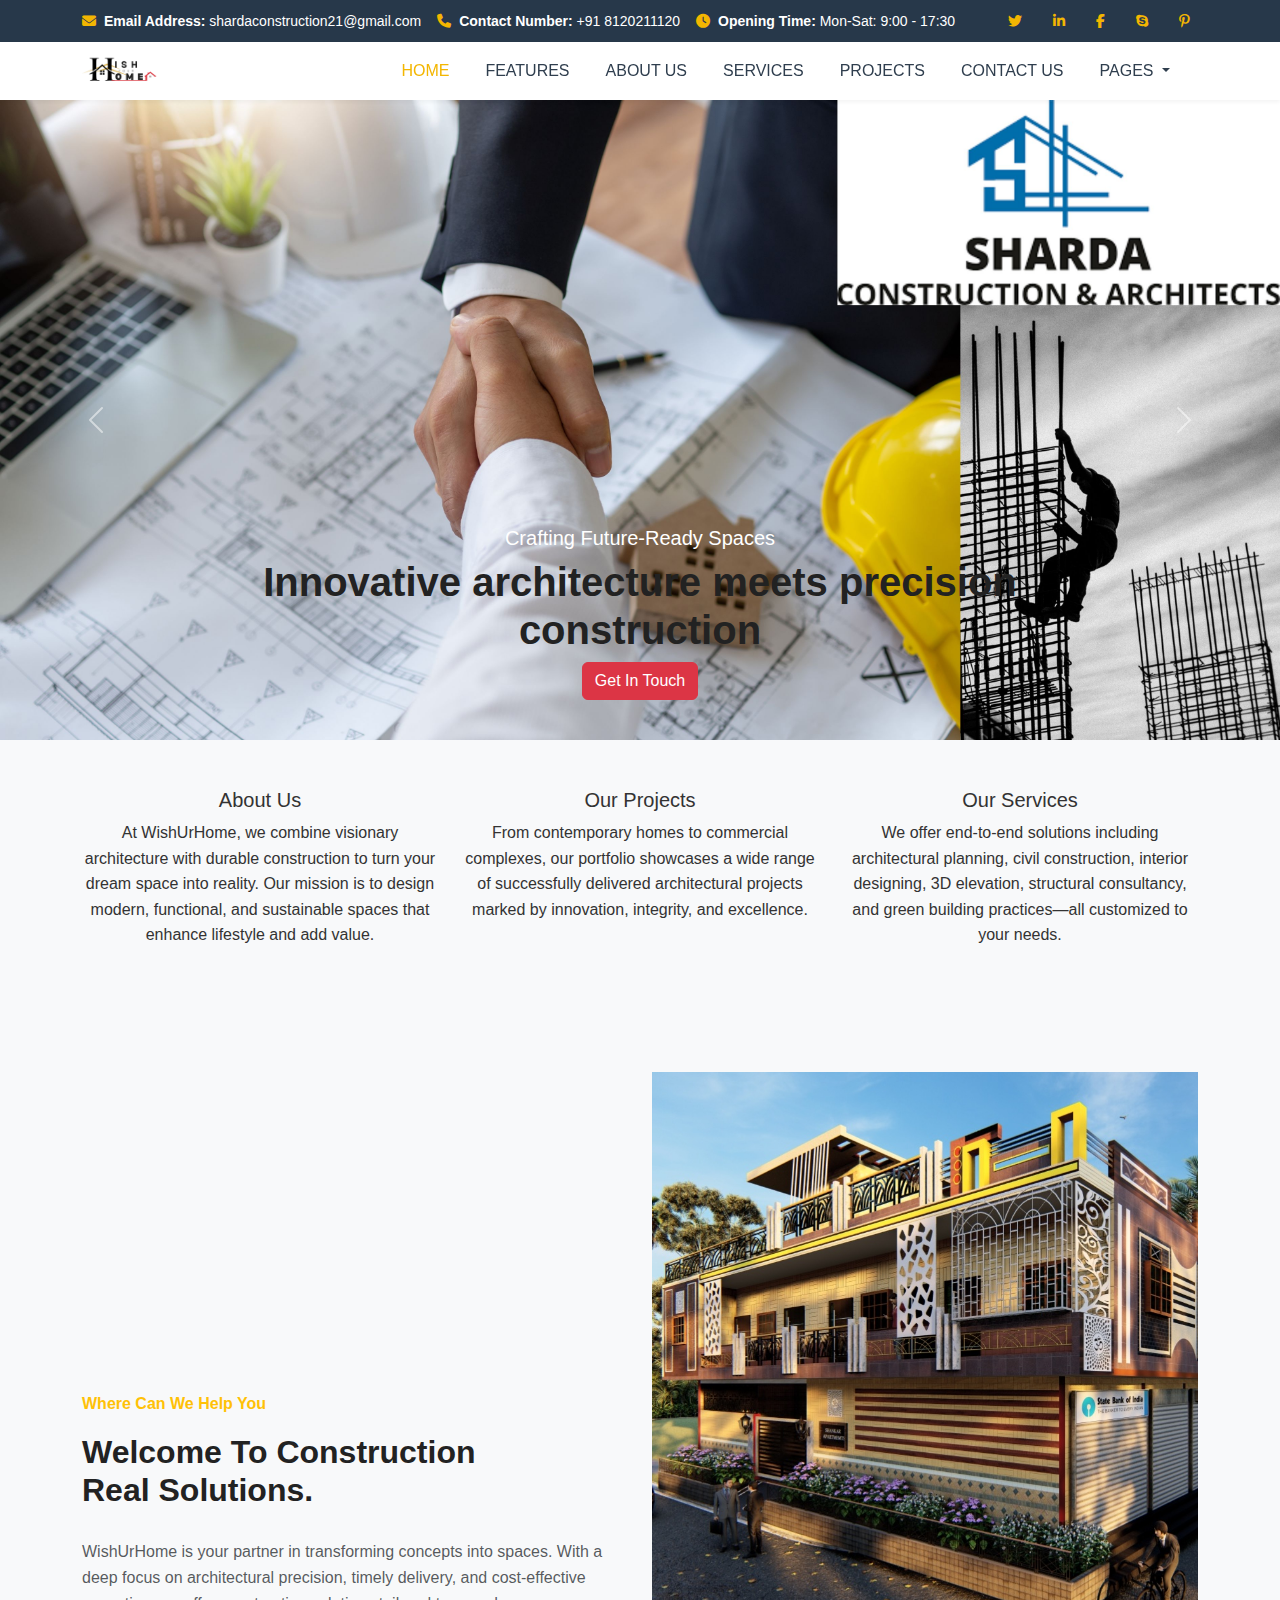
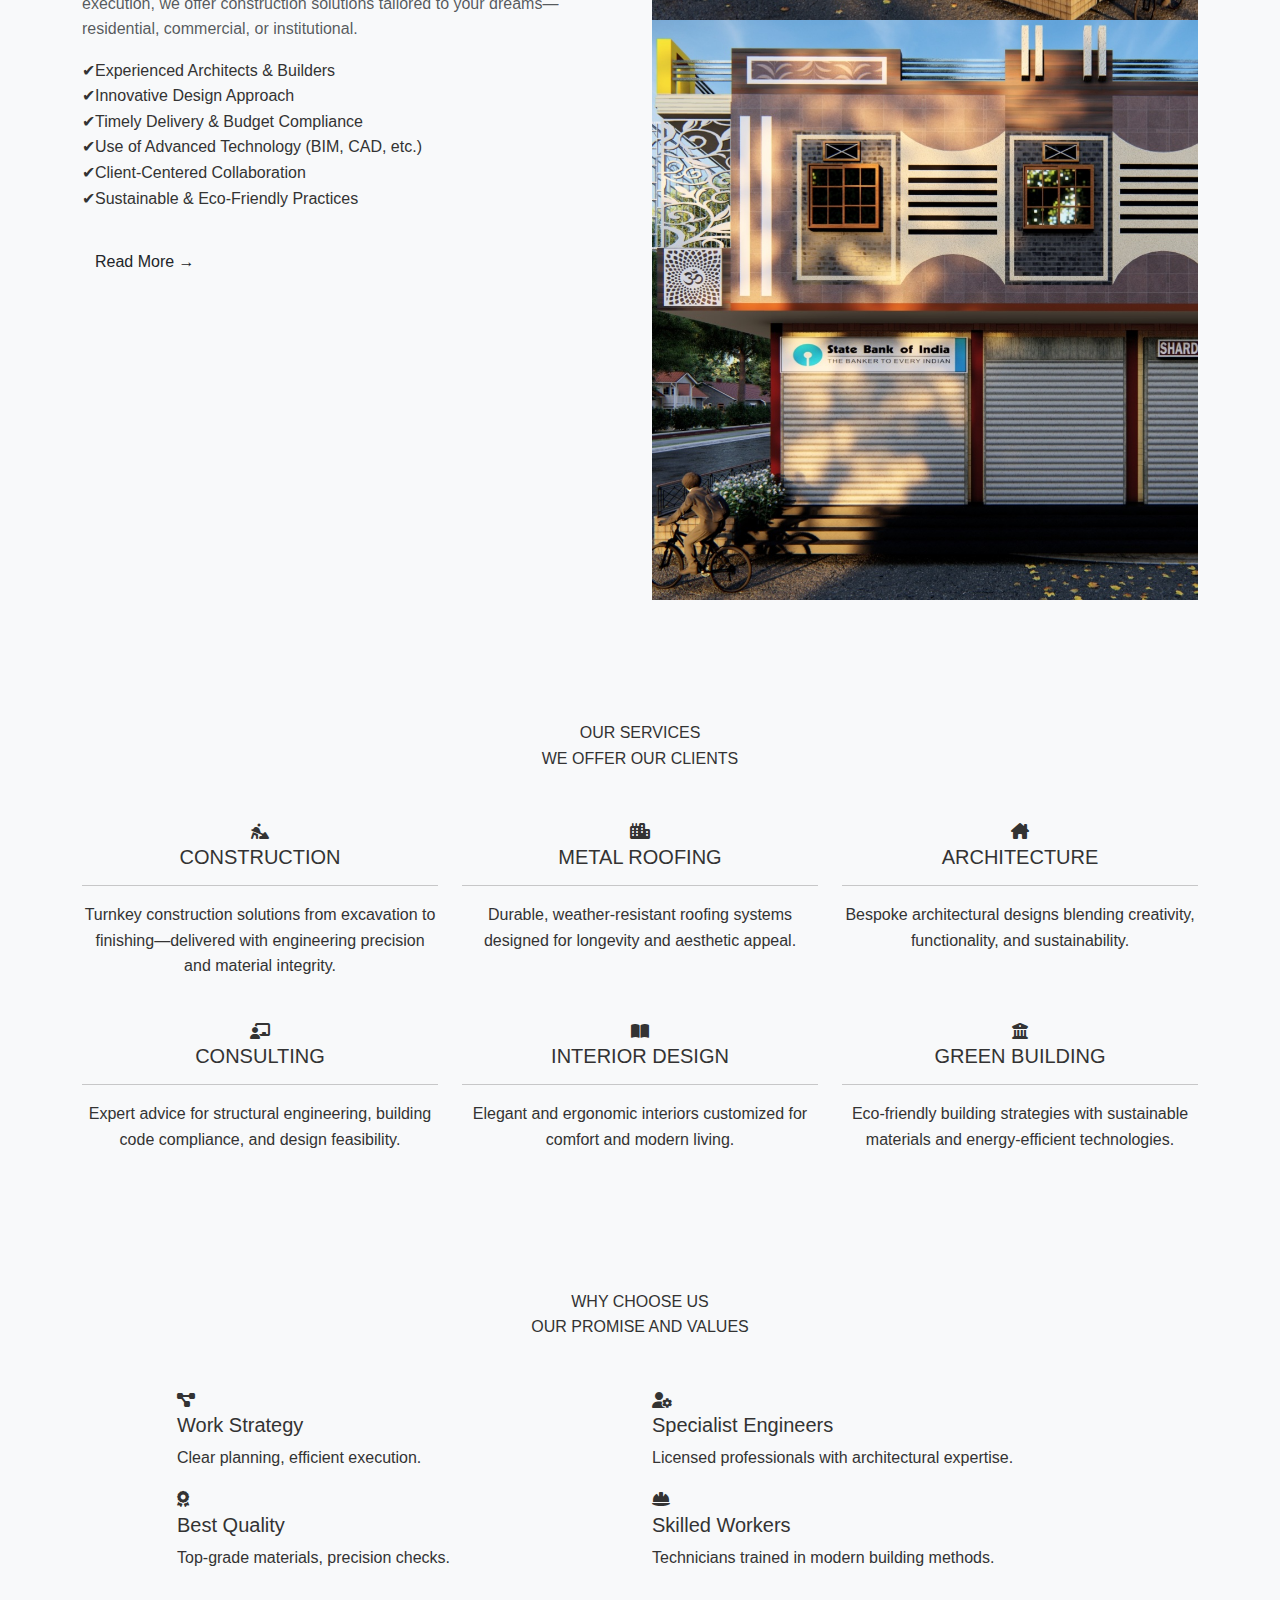
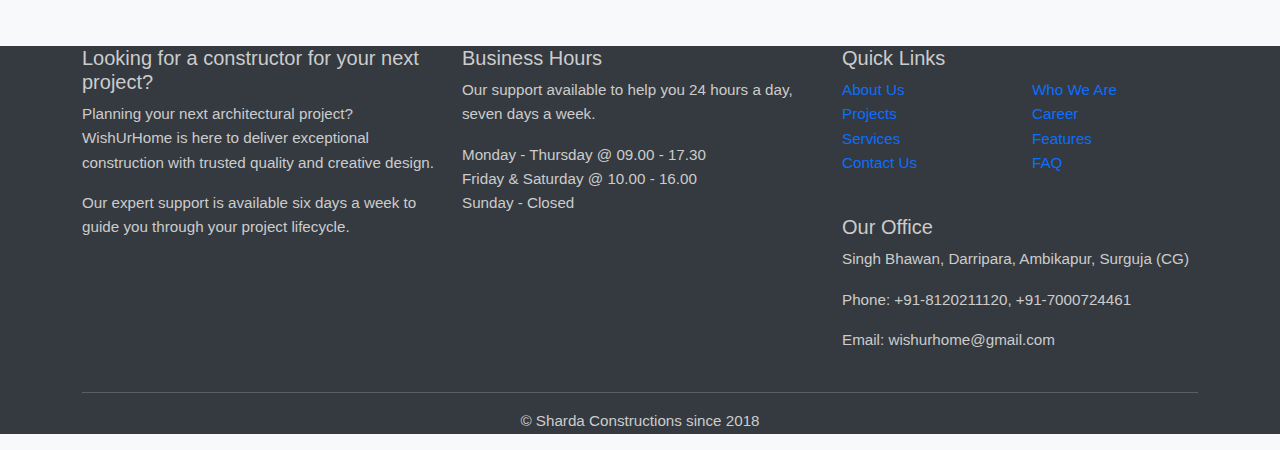
<file: index.html>
<!DOCTYPE html>
<html lang="en">
<head>
  <meta charset="UTF-8">
  <meta name="viewport" content="width=device-width, initial-scale=1">
  <title>WishUrHome</title>
  <link rel="icon" href="images/icon.png" type="image/png">
  <!-- Bootstrap CSS -->
  <link href="https://cdn.jsdelivr.net/npm/bootstrap@5.3.0/dist/css/bootstrap.min.css" rel="stylesheet">
 <link href="https://cdnjs.cloudflare.com/ajax/libs/font-awesome/6.5.0/css/all.min.css" rel="stylesheet" />
<link href="css/style.css" rel="stylesheet" />
 <script type="application/ld+json">
{
  "@context": "https://schema.org",
  "@type": "Organization",
  "name": "WishUrHome",
  "url": "https://www.wishurhome.com",
  "logo": "https://www.wishurhome.com/logo.png",
  "description": "WishUrHome is a top architecture and construction company in Raipur, Chhattisgarh, offering modern home design, interior, and turnkey building services.",
  "address": {
    "@type": "Singh Bhawan, Darripara, Ambikapur, Surguja (CG)",
    "streetAddress": "Singh Bhawan, Darripara, Ambikapur, Surguja (CG)",
    "addressLocality": "Ambikapur",
    "addressRegion": "Chhattisgarh",
    "postalCode": "497001",
    "addressCountry": "IN"
  },
  "contactPoint": {
    "@type": "ContactPoint",
    "telephone": "+91-8120211120",
    "contactType": "Customer Service"
  },
  "sameAs": [
    "https://www.instagram.com/@sharda.construction.company",
    "https://www.facebook.com/@ShardaConstructions",
    "https://www.youtube.com/@ShardaConstructions"
  ]
}
</script>
  
<style>
  
  </style>
</head>
<body>

<!-- Top Bar -->
<div class="top-bar">
  <div class="container d-flex justify-content-between align-items-center">
    <div class="d-flex flex-wrap gap-3">
      <span><i class="fas fa-envelope"></i><strong>Email Address:</strong> shardaconstruction21@gmail.com</span>
      <span><i class="fas fa-phone"></i><strong>Contact Number:</strong> +91 8120211120</span>
      <span><i class="fas fa-clock"></i><strong>Opening Time:</strong> Mon-Sat: 9:00 - 17:30</span>
    </div>
    <div class="d-flex gap-2">
      <a href="#"><i class="fab fa-twitter"></i></a>
      <a href="#"><i class="fab fa-linkedin-in"></i></a>
      <a href="#"><i class="fab fa-facebook-f"></i></a>
      <a href="#"><i class="fab fa-skype"></i></a>
      <a href="#"><i class="fab fa-pinterest-p"></i></a>
    </div>
  </div>
</div>


<!-- Navbar -->
<nav class="navbar navbar-expand-lg navbar-light sticky-top">
  <div class="container">
    <a class="navbar-brand d-flex align-items-center" href="#">
      <img src="images/logo.png" alt="logo">
     
    </a>
    <button class="navbar-toggler" type="button" data-bs-toggle="collapse" data-bs-target="#mainNavbar">
      <span class="navbar-toggler-icon"></span>
    </button>

    <div class="collapse navbar-collapse" id="mainNavbar">
      <ul class="navbar-nav ms-auto mb-2 mb-lg-0">
        <li class="nav-item">
          <a class="nav-link active" href="index.html">HOME</a>
        </li>
        <li class="nav-item">
          <a class="nav-link" href="#">FEATURES</a>
        </li>
        <li class="nav-item">
          <a class="nav-link" href="about/about.html">ABOUT US</a>
        </li>
        <li class="nav-item">
          <a class="nav-link" href="services/services.html">SERVICES</a>
        </li>
        <li class="nav-item">
          <a class="nav-link" href="projects/projects.html">PROJECTS</a>
        </li>
        <li class="nav-item">
          <a class="nav-link" href="contact/contact.html">CONTACT US</a>
        </li>
        <li class="nav-item dropdown">
          <a class="nav-link dropdown-toggle" href="#" id="pagesDropdown" role="button" data-bs-toggle="dropdown" aria-expanded="false">
            PAGES
          </a>
          <ul class="dropdown-menu" aria-labelledby="pagesDropdown">
            <li><a class="dropdown-item" href="#">Page 1</a></li>
            <li><a class="dropdown-item" href="#">Page 2</a></li>
            <li><a class="dropdown-item" href="#">Page 3</a></li>
          </ul>
        </li>
      </ul>
    </div>
  </div>
</nav>

<!-- Carousel -->
<div id="heroCarousel" class="carousel slide" data-bs-ride="carousel">
  <div class="carousel-inner">
    <div class="carousel-item active">
      <img src="images/slide1.jpg" class="d-block w-100" alt="...">
      <div class="carousel-caption d-none d-md-block animate-slideup">
        <h5>Crafting Future-Ready Spaces</h5>
        <h1>Innovative architecture meets precision construction </h1>
        <a href="contact/contact.html" class="btn btn-danger">Get In Touch</a>
      </div>
    </div>
    <div class="carousel-item">
      <img src="images/slide2.jpg" class="d-block w-100" alt="...">
      <div class="carousel-caption d-none d-md-block animate-slideup">
        <h1 class="display-4">Quality Construction</h1>
        <p>Building trust through excellence.</p>
      </div>
    </div>
    <div class="carousel-item">
      <img src="images/slide3.jpg" class="d-block w-100" alt="...">
      <div class="carousel-caption d-none d-md-block animate-fadein">
        <h1 class="display-4">On-Time Delivery</h1>
        <p>We deliver what we promise.</p>
      </div>
    </div>
  </div>

  <!-- Controls -->
  <button class="carousel-control-prev" type="button" data-bs-target="#heroCarousel" data-bs-slide="prev">
    <span class="carousel-control-prev-icon"></span>
  </button>
  <button class="carousel-control-next" type="button" data-bs-target="#heroCarousel" data-bs-slide="next">
    <span class="carousel-control-next-icon"></span>
  </button>
</div>




<!-- Tiles Section -->
<div class="container my-5">
  <div class="row text-center">
    <div class="col-md-4">
      <div class="tile">
        <h5>About Us</h5>
        <p>At WishUrHome, we combine visionary architecture with durable construction to turn your dream space into reality. Our mission is to design modern, functional, and sustainable spaces that enhance lifestyle and add value.</p>
      </div>
    </div>
    <div class="col-md-4">
      <div class="tile">
        <h5>Our Projects</h5>
        <p>From contemporary homes to commercial complexes, our portfolio showcases a wide range of successfully delivered architectural projects marked by innovation, integrity, and excellence.</p>
      </div>
    </div>
    <div class="col-md-4">
      <div class="tile">
        <h5>Our Services</h5>
        <p>We offer end-to-end solutions including architectural planning, civil construction, interior designing, 3D elevation, structural consultancy, and green building practices—all customized to your needs.</p>
      </div>
    </div>
  </div>
</div>

<section class="section">
  <div class="container">
    <div class="row align-items-center">
      <!-- Left Text Column -->
      <div class="col-lg-6 mb-4 mb-lg-0">
        <p class="text-warning fw-bold">Where Can We Help You</p>
        <h2 class="fw-bold">Welcome To Construction<br>Real Solutions.</h2>
        <p class="text-muted">
          WishUrHome is your partner in transforming concepts into spaces. With a deep focus on architectural precision, timely delivery, and cost-effective execution, we offer construction solutions tailored to your dreams—residential, commercial, or institutional.
        </p>
        <ul class="list-unstyled">
          <li><span class="orange-check">✔</span>Experienced Architects & Builders</li>
          <li><span class="orange-check">✔</span>Innovative Design Approach</li>
          <li><span class="orange-check">✔</span>Timely Delivery & Budget Compliance</li>
          <li><span class="orange-check">✔</span>Use of Advanced Technology (BIM, CAD, etc.)</li>
          <li><span class="orange-check">✔</span>Client-Centered Collaboration</li>
          <li><span class="orange-check">✔</span>Sustainable & Eco-Friendly Practices</li>
        </ul>
        <button class="btn btn-orange mt-3">Read More →</button>
      </div>

      <!-- Right Image Column -->
      <div class="col-lg-6 split-img">
        <img src="images/im1.jpg" alt="Engineer 1">
        <img src="images/im2.jpg" alt="Engineer 2">
      </div>
    </div>
  </div>
</section>

<section class="services-section text-center">
  <div class="container">
    <div class="mb-5">
      <div class="section-subtitle">OUR SERVICES</div>
      <div class="section-title">WE OFFER OUR CLIENTS</div>
    </div>
    <div class="row g-4 justify-content-center">
      <div class="col-md-4">
        <div class="service-box ">
          <i class="fas fa-person-digging"></i>
          <h5>CONSTRUCTION</h5>
          <hr />
          <p>Turnkey construction solutions from excavation to finishing—delivered with engineering precision and material integrity.</p>
        </div>
      </div>
      <div class="col-md-4">
        <div class="service-box">
          <i class="fas fa-city"></i>
          <h5>METAL ROOFING</h5>
          <hr />
          <p>Durable, weather-resistant roofing systems designed for longevity and aesthetic appeal.</p>
        </div>
      </div>
      <div class="col-md-4">
        <div class="service-box">
          <i class="fas fa-house-chimney"></i>
          <h5>ARCHITECTURE</h5>
          <hr />
          <p>Bespoke architectural designs blending creativity, functionality, and sustainability.</p>
        </div>
      </div>
      <div class="col-md-4">
        <div class="service-box">
          <i class="fas fa-chalkboard-teacher"></i>
          <h5>CONSULTING</h5>
          <hr />
          <p>Expert advice for structural engineering, building code compliance, and design feasibility.</p>
        </div>
      </div>
      <div class="col-md-4">
        <div class="service-box">
          <i class="fas fa-book-open"></i>
          <h5>INTERIOR DESIGN</h5>
          <hr />
          <p>Elegant and ergonomic interiors customized for comfort and modern living.</p>
        </div>
      </div>
      <div class="col-md-4">
        <div class="service-box">
          <i class="fas fa-building-columns"></i>
          <h5>GREEN BUILDING</h5>
          <hr />
          <p>Eco-friendly building strategies with sustainable materials and energy-efficient technologies.</p>
        </div>
      </div>
    </div>
  </div>
</section>

<section class="promise-section text-center">
  <div class="container">
    <div class="mb-5">
      <div class="promise-title">WHY CHOOSE US</div>
      <div class="promise-heading">OUR PROMISE AND VALUES</div>
    </div>
    <div class="row text-start justify-content-center">
      <div class="col-md-6 col-lg-5">
        <div class="icon-box">
          <i class="fas fa-project-diagram"></i>
          <div>
            <h5>Work Strategy</h5>
            <p>Clear planning, efficient execution.</p>
          </div>
        </div>
        <div class="icon-box">
          <i class="fas fa-award"></i>
          <div>
            <h5>Best Quality</h5>
            <p>Top-grade materials, precision checks.</p>
          </div>
        </div>
      </div>
      <div class="col-md-6 col-lg-5">
        <div class="icon-box">
          <i class="fas fa-user-cog"></i>
          <div>
            <h5>Specialist Engineers</h5>
            <p>Licensed professionals with architectural expertise.</p>
          </div>
        </div>
        <div class="icon-box">
          <i class="fas fa-hard-hat"></i>
          <div>
            <h5>Skilled Workers</h5>
            <p>Technicians trained in modern building methods.</p>
          </div>
        </div>
      </div>
    </div>
  </div>
</section>



<!-- Footer -->
<footer>
  <div class="container">
    <div class="row">

      <!-- Looking for a constructor -->
      <div class="col-md-4 footer-section">
        <h5>Looking for a constructor for your next project?</h5>
        <p>Planning your next architectural project? WishUrHome is here to deliver exceptional construction with trusted quality and creative design.</p>
        <p>Our expert support is available six days a week to guide you through your project lifecycle.</p>
      </div>

      <!-- Business Hours -->
      <div class="col-md-4 footer-section">
        <h5>Business Hours</h5>
        <p>Our support available to help you 24 hours a day, seven days a week.</p>
        <ul class="list-unstyled">
          <li>Monday - Thursday @ 09.00 - 17.30</li>
          <li>Friday & Saturday @ 10.00 - 16.00</li>
          <li>Sunday - Closed</li>
        </ul>
      </div>

      <!-- Quick Links and Contact -->
      <div class="col-md-4 footer-section">
        <h5>Quick Links</h5>
        <div class="row">
          <div class="col-6">
            <ul class="list-unstyled">
              <li><a href="about/about.html">About Us</a></li>
              <li><a href="projects/projects.html">Projects</a></li>
              <li><a href="services/services.html">Services</a></li>
              <li><a href="contact/contact.html">Contact Us</a></li>
            </ul>
          </div>
          <div class="col-6">
            <ul class="list-unstyled">
              <li><a href="#">Who We Are</a></li>
              <li><a href="#">Career</a></li>
              <li><a href="#">Features</a></li>
              <li><a href="#">FAQ</a></li>
            </ul>
          </div>
        </div>
        <h5 class="mt-4">Our Office</h5>
        <p>Singh Bhawan, Darripara, Ambikapur, Surguja (CG)</p>
        <p>Phone: +91-8120211120, +91-7000724461</p>
        <p>Email: wishurhome@gmail.com</p>
      </div>

    </div>

    <div class="text-center mt-4">
      <hr class="bg-light">
      <p>© Sharda Constructions  since 2018 </p>
    </div>
  </div>
</footer>

<!-- Bootstrap JS Bundle -->
<script src="https://cdn.jsdelivr.net/npm/bootstrap@5.3.0/dist/js/bootstrap.bundle.min.js"></script>
</body>
</html>
</file>
<file: css/style.css>
/* Top bar */
    .top-bar {
      background-color: #27384A;
      color: white;
      padding: 10px 0;
      font-size: 14px;
    }

    .top-bar i {
      color: #f3b601;
      margin-right: 8px;
    }

    .top-bar a {
      color: white;
      margin-left: 15px;
    }

    .top-bar a:hover {
      color: #f3b601;
    }

    /* Navbar styling */
    .navbar {
      background-color: white;
      box-shadow: 0 2px 4px rgba(0, 0, 0, 0.05);
    }

    .navbar-brand img {
      max-height: 30px;
      margin-right: 10px;
    }

    .navbar-nav .nav-link {
      font-weight: 500;
      color: #2f3e4e;
      margin-right: 20px;
    }

    .navbar-nav .nav-link:hover,
    .navbar-nav .nav-link.active {
      color: #f3b601;
    }

    .dropdown-menu {
      border-radius: 0;
      border: none;
      box-shadow: 0 4px 8px rgba(0,0,0,0.1);
    }

    .dropdown-item:hover {
      background-color: #f3b601;
      color: #fff;
    }






/* Base Reset & Typography */
body {
  font-family: 'Segoe UI', Tahoma, Geneva, Verdana, sans-serif;
  color: #333;
  background-color: #f8f9fa;
  line-height: 1.6;
}

h1, h2, h3, h4 {
  font-weight: 600;
  color: #222;
}

a {
  color: #0d6efd;
  text-decoration: none;
}
a:hover {
  text-decoration: underline;
}


/* Banner Section */
section.bg-primary {
  background: linear-gradient(135deg, #007bff, #0056b3);
  color: #fff;
}

/* Section Spacing */
section {
  padding: 60px 0;
}
section h2 {
  margin-bottom: 30px;
}

/* Forms */
form label {
  font-weight: 500;
}
form .form-control {
  border-radius: 0.5rem;
  padding: 0.75rem;
}
form button {
  padding: 0.6rem 1.5rem;
  border-radius: 0.5rem;
}

/* Footer */
footer {
  background-color: #343a40;
  color: #ccc;
  font-size: 0.95rem;
}

/* Project Cards */
.card {
  border: none;
  transition: transform 0.3s ease, box-shadow 0.3s ease;
}
.card:hover {
  transform: translateY(-5px);
  box-shadow: 0 10px 25px rgba(0, 0, 0, 0.15);
}

/* Responsive Image */
img {
  max-width: 100%;
  height: auto;
}
    /* Wrapper for the carousel + overlay */
    .contact-carousel-wrapper {
      position: relative;
      height: 600px;           /* Fixed height */
      border-radius: 0.5rem;
      overflow: hidden;
      margin: 2rem auto;
      max-width: 2000px;        /* Optional: limit width */
      box-shadow: 0 0 15px rgba(0,0,0,0.2);
    }

    /* Carousel fills the wrapper */
    #contactCarousel {
      position: absolute;
      top: 0; left: 0; right: 0; bottom: 0;
      width: 100%;
      height: 100%;
      z-index: 1;
    }
    #contactCarousel .carousel-inner, 
    #contactCarousel .carousel-item,
    #contactCarousel .carousel-item img {
      height: 100%;
      width: 100%;
      object-fit: cover;
    }

    /* Overlay content */
    .carousel-overlay {
      position: relative;      /* above carousel */
      z-index: 10;
      background: rgba(255, 255, 255, 0.85);
      border-radius: 0.5rem;
      padding: 2rem;
      max-width: 400px;
      margin: auto;
      top: 50%;
      transform: translateY(-50%);
      box-shadow: 0 0 15px rgba(0,0,0,0.1);
    }

    /* Form styling */
    .carousel-overlay form input,
    .carousel-overlay form textarea {
      width: 100%;
      margin-bottom: 1rem;
      padding: 0.5rem;
      border: 1px solid #ccc;
      border-radius: 0.25rem;
    }
    .carousel-overlay form button {
      width: 100%;
    }

    /* Responsive */
    @media (max-width: 576px) {
      .carousel-overlay {
        max-width: 90%;
        padding: 1rem;
      }
    }

/* Map iframe */
iframe {
  border-radius: 0.5rem;
}
</file>
